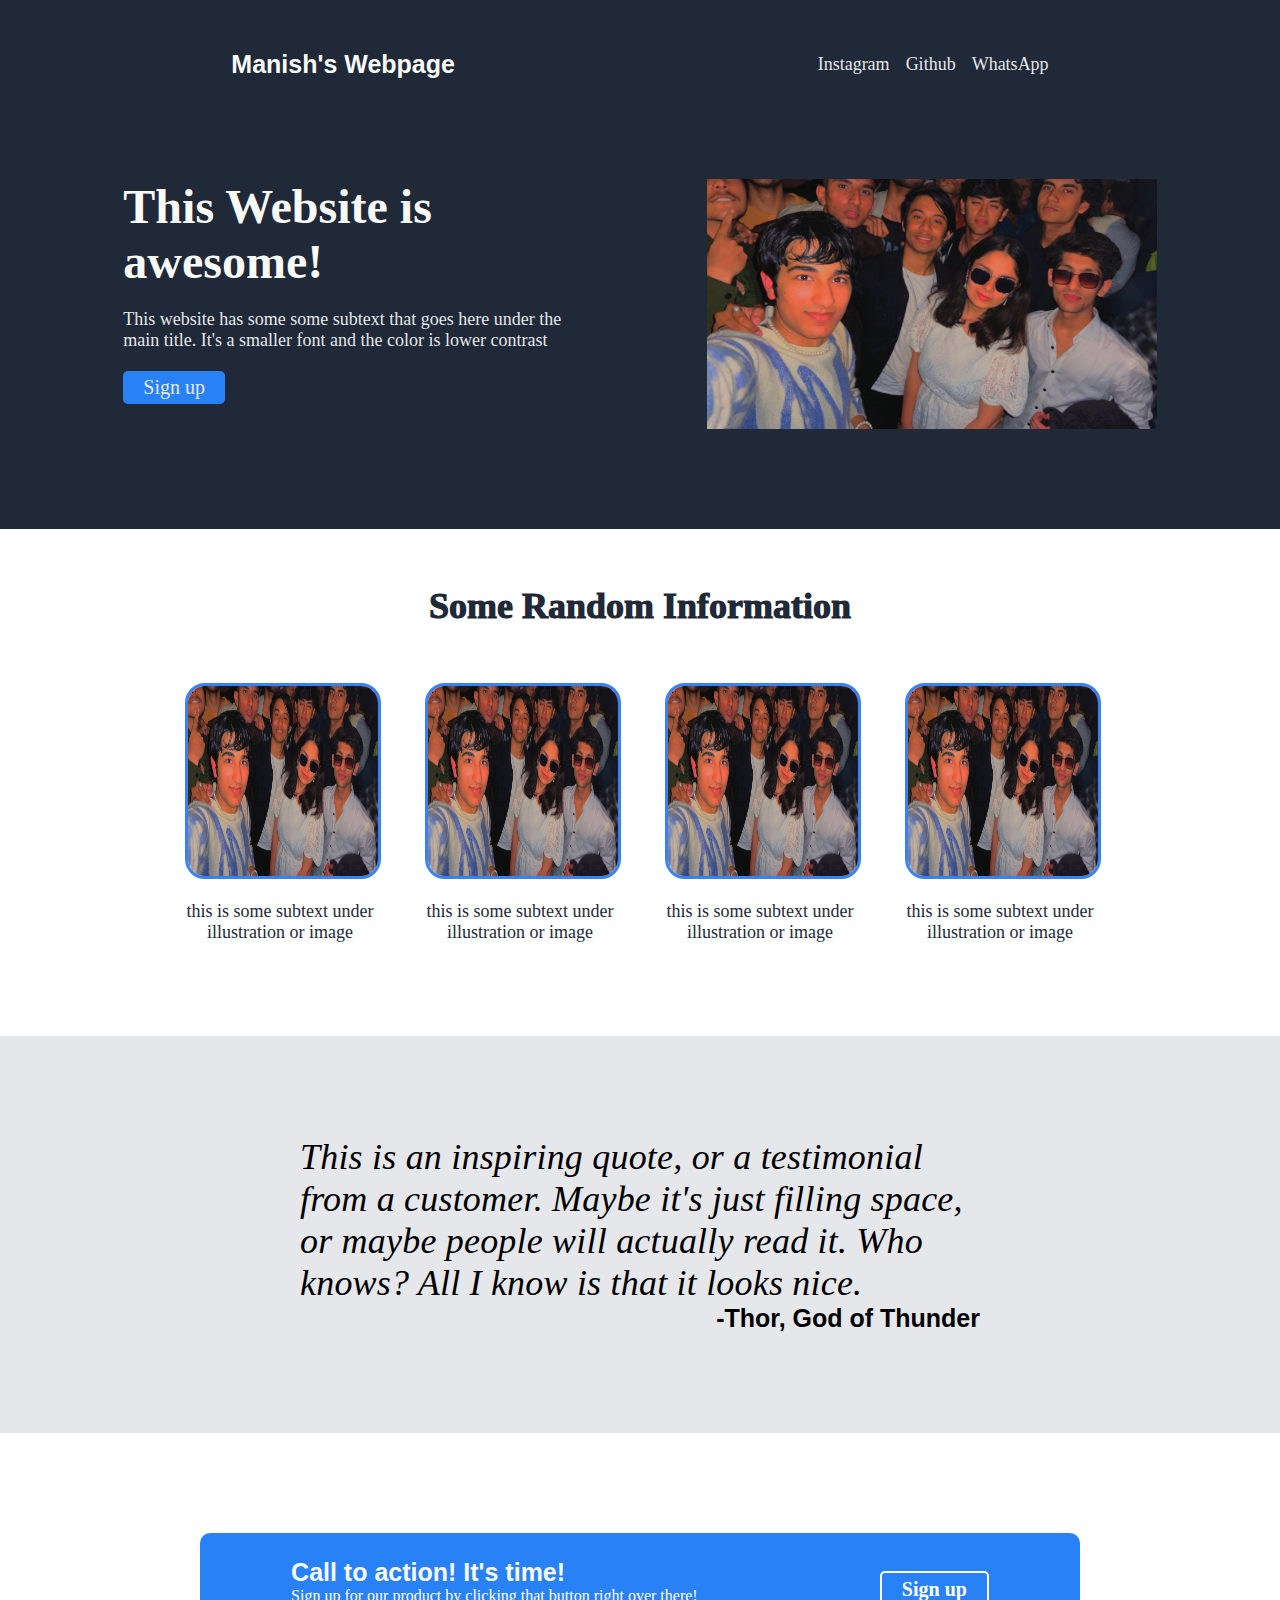
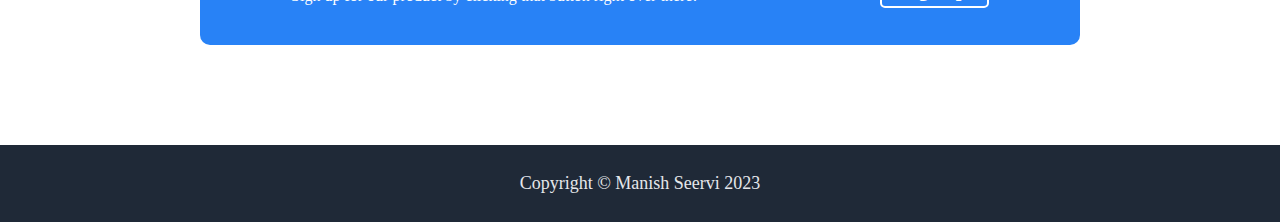
<file: index.html>
<!DOCTYPE html>
<html margin>

<head>
    <title>MANISH's WEBPAGE</title>
    <meta charset="utf-8">
    <link rel="stylesheet" href="./styles.css">
</head>

<body style="margin:0;">

    <div class="header">
        <div class="main">Manish's Webpage</div>
        <div class="links">
            <a href="https://www.instagram.com/seervi.manish_" target="_blank" class="link">Instagram</a>
            <a href="https://github.com/manishseervi-iisc" target="_blank" class="link">Github</a>
            <a href="wa.link/0hx8fv" target="_blank" class="link">WhatsApp</a>
        </div>
    </div>

    <div class="page1">
        <div class="text_page1">
            <div class="headings">This Website is awesome!</div>
            <div class="link">This website has some some subtext that goes here under the main title. It's a smaller
                font and the color is lower contrast</div>
            <a href="./pages/index.html" class="quote">Sign up</a>
        </div>
        <img class="img_1" src="./images/IMG_1807.JPG" alt="friends">

    </div>


    <p class="h1">Some Random Information</p>
    <div id="image_sec">
        <div class="img_sec">
            <img src="./images/IMG_1807.JPG" class="img_2">
            <p class="link image_text">this is some subtext under illustration or image</p>
        </div>
        <div class="img_sec">
            <img src="./images/IMG_1807.JPG" class="img_2">
            <p class="link image_text">this is some subtext under illustration or image</p>
        </div>
        <div class="img_sec">
            <img src="./images/IMG_1807.JPG" class="img_2">
            <p class="link image_text">this is some subtext under illustration or image</p>
        </div>
        <div class="img_sec">
            <img src="./images/IMG_1807.JPG" class="img_2">
            <p class="link image_text">this is some subtext under illustration or image</p>
        </div>
    </div>


    <div id="quotepage">
        <p class="actual">This is an inspiring quote, or a testimonial from a customer. Maybe it's just filling space,
            or maybe people will actually read it. Who knows? All I know is that it looks nice.</p>
        <p class="main person">-Thor, God of Thunder</p>
    </div>

    <div class="signup">
        <div class="text_page4">
            <p class="main">Call to action! It's time!</p>
            <p class="sgup_text">Sign up for our product by clicking that button right over there!</p>
        </div>
        <a href="./pages/index.html" class="quote" id="sgup">Sign up</a>
    </div>


    <div class="page1" id="page_4">
        <p class="link">Copyright © Manish Seervi 2023 </p>
    </div>


</body>

</html>
</file>
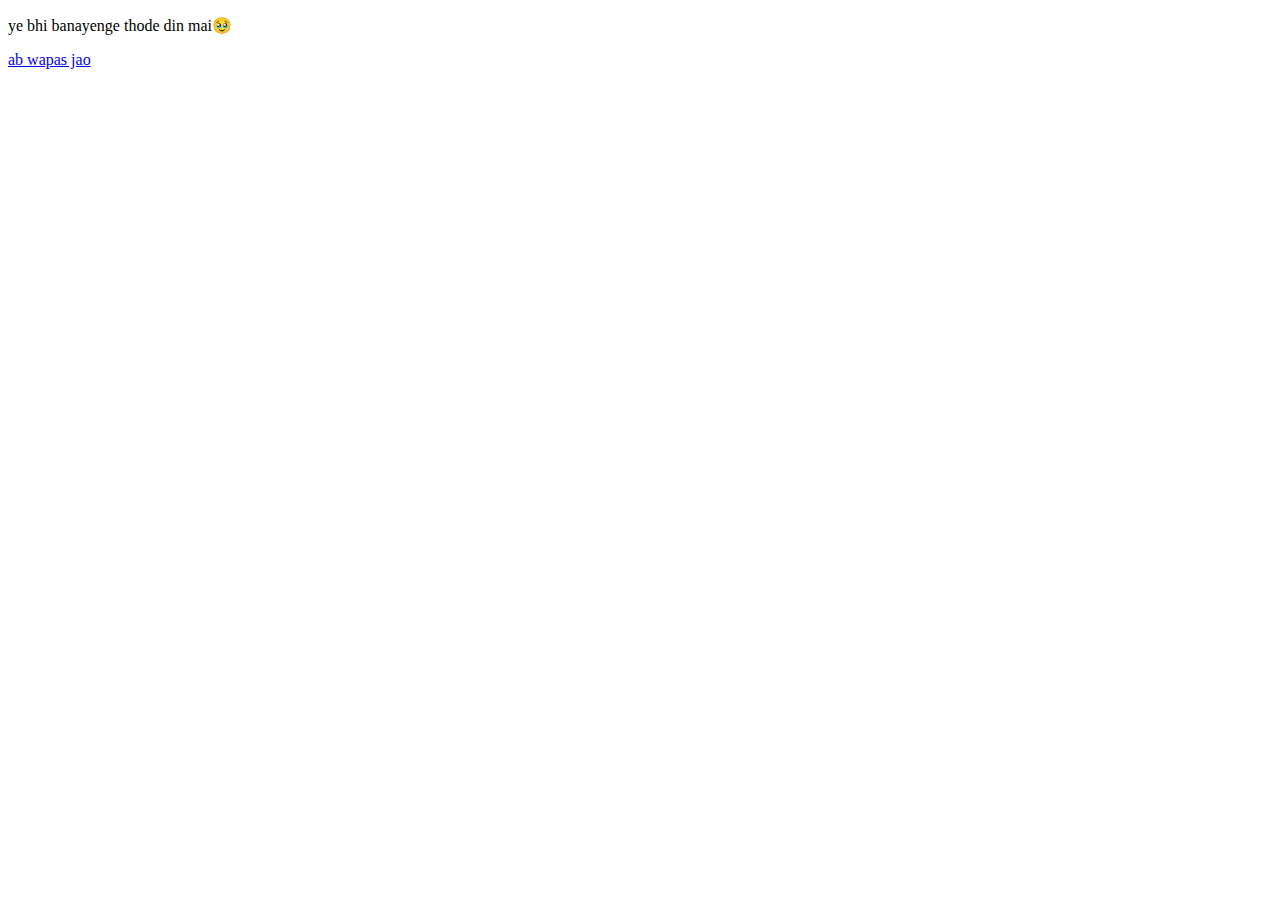
<file: pages/index.html>
<!DOCTYPE html>
<html>
    <head>
        <title>signup</title>
        <meta charset="utf-8">
    </head>

    <body>
        <p>ye bhi banayenge thode din mai🥹</p>
        <a href="../index.html">ab wapas jao</p>
    </body>

</html>
</file>
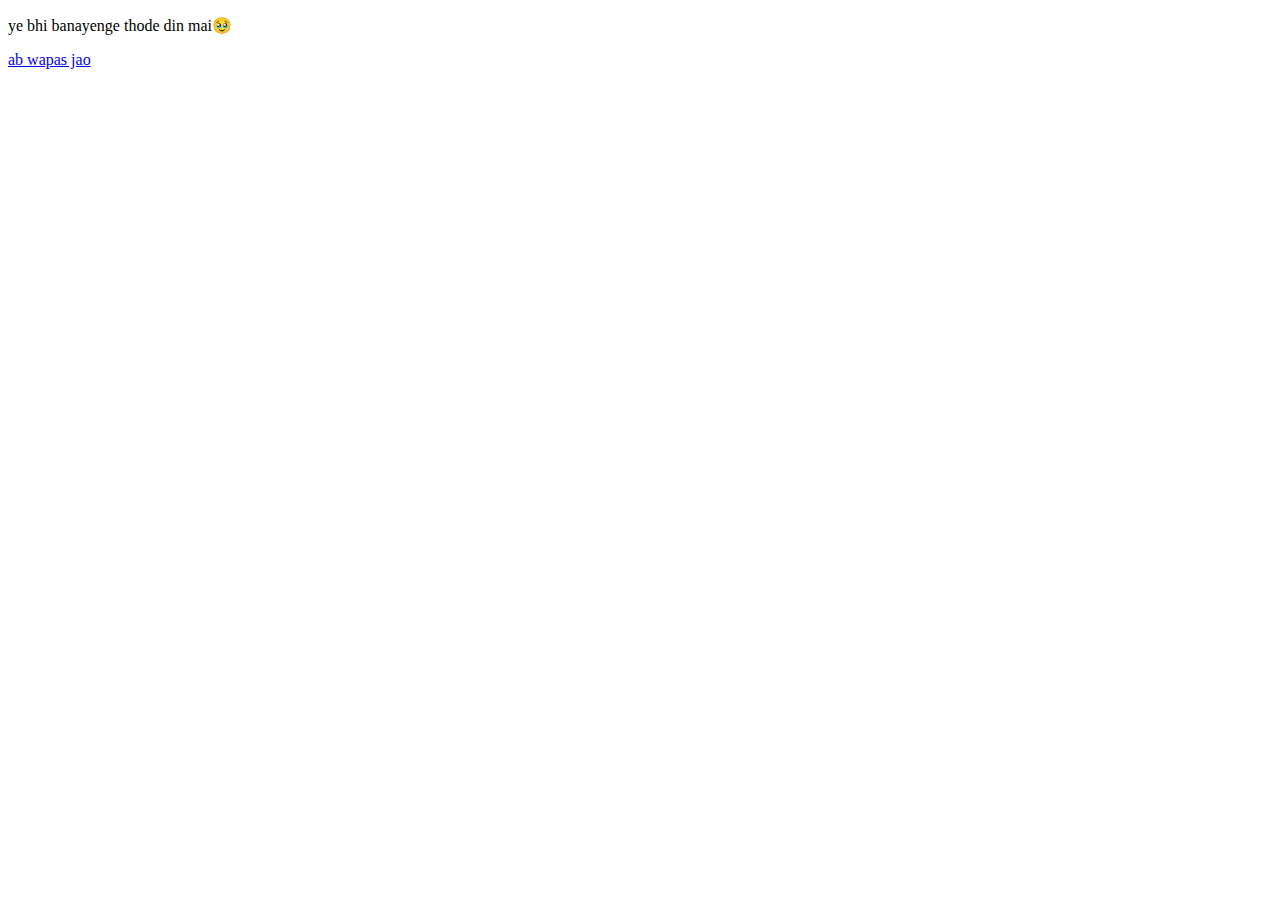
<file: pages/signup.html>
<!DOCTYPE html>
<html>
    <head>
        <title>signup</title>
        <meta charset="utf-8">
    </head>

    <body>
        <p>ye bhi banayenge thode din mai🥹</p>
        <a href="./index.html">ab wapas jao</p>
    </body>

</html>
</file>
<file: styles.css>
.header {
    display: flex;
    justify-content: space-around;
    background-color: #1f2937;
    padding: 50px;
}

.main {
    font-size: 25px;
    font-weight: bold;
    color: #f9faf8;
    font-family: Arial, Helvetica, Georgia;
    margin-bottom: 0px;
}

.links {
    display: flex;
    column-gap: 16px;
    align-items: center;
}

a.link:hover {
    color: gray;
}

.link {
    font-size: 18px;
    text-decoration: none;
    color: #e5e7eb
}

.page1 {
    display: flex;
    padding-top: 50px;
    padding-bottom: 100px;
    justify-content: space-evenly;
    align-items: center;
    background-color: #1f2937;
}

.text_page1 {
    align-self: flex-start;
    display: flex;
    flex-direction: column;
    width: 460px;
    flex-wrap: wrap;
    gap: 20px;
}

.headings {
    font-size: 48px;
    font-weight: 900;
    color: #f9faf8;
}


.img_1 {
    width: 450px;
    height: 250px;
}

.quote {
    align-self: flex-start;
    background-color: #2882f6;
    padding-left: 20px;
    padding-right: 20px;
    padding-top: 5px;
    padding-bottom: 5px;
    border-radius: 5px;
    font-size: 20px;
    color: #e5e7eb;
    text-decoration: none;
}

a.quote:hover {
    color: skyblue;
}

.h1 {
    padding: 20px;
    text-align: center;
    font-size: 36px;
    font-weight: 1000;
    color: #1f2937;
}

#image_sec {
    display: flex;
    justify-content: center;
    gap: 50px;
    padding-bottom: 75px;
}

.img_sec {
    width: 190px;
}

.img_2 {
    width: 190px;
    height: 190px;
    border-radius: 20px;
    border: solid #3882f6;
}

.image_text {
    color: #1f2937;
    text-align: center;
}
#quotepage {
    background-color: #e5e7eb;
    display: flex;
    flex-direction: column;
    padding: 100px;
    padding-left: 300px;
    padding-right: 300px;
}

.actual {
    background-color: #e5e7eb;
    font-size: 36px;
    font-style: italic;
    font-weight: 100;
    letter-spacing: 0.2px;
    align-self: center;
    margin: 0;
}

.person {
    align-self: flex-end;
    color: black;
    margin: 0;
}

.signup {
    display: flex;
    margin: 100px;
    margin-left: 200px;
    margin-right: 200px;
    background-color: #2882f6;
    border-radius: 10px;
    justify-content: space-around;
    align-items: center;
}

#sgup {
    border: solid 2px white;
    font-weight: 600;
    color: white;
    align-self: center;
}

.sgup_text {
    color: white;
    margin: 0px;
    margin-bottom: 40px;

}

#page_4 {
    padding: 10px;
}
</file>
